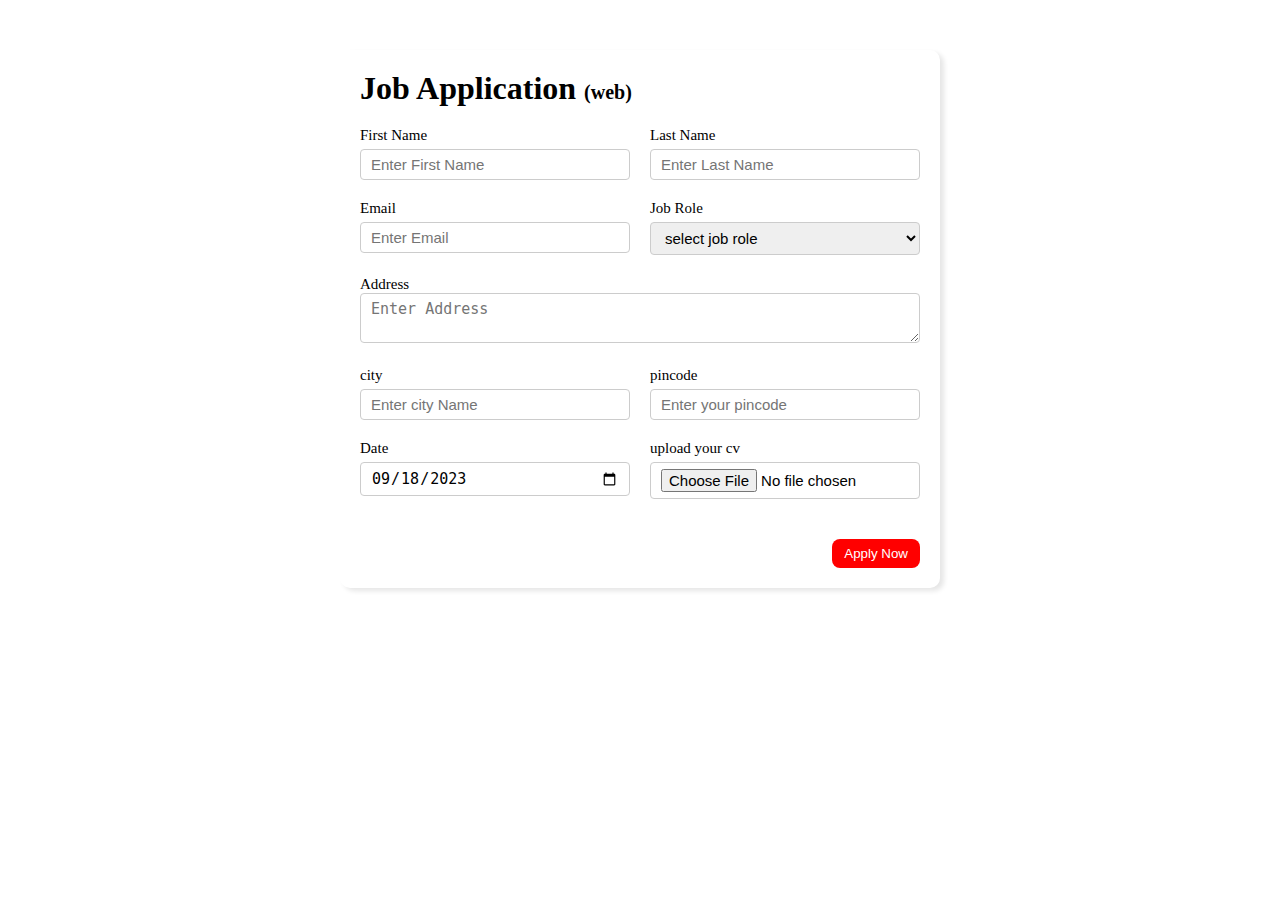
<file: p2index.html>
<!DOCTYPE html>
<html lang="en">
<head>
    <meta charset="UTF-8">
    <meta name="viewport" content="width=device-width, initial-scale=1.0">
    <title>job application</title>
    <link rel="stylesheet" href="p2style.css">
</head>
<body>
    <div class="container">
        <div class="apply_box">
            <h1>Job Application
                <span class="tittle_small">(web)</span>
            </h1>
            <form action="">
                <div class="form_container">
                    <div class="form_control">
                        <label for="First_Name">First Name</label>
                        <input id="First_Name"placeholder="Enter First Name">
                    </div>
                    <div class="form_control">
                        <label for="Last_Name">Last Name</label>
                        <input id="Last_Name"placeholder="Enter Last Name">
                </div>
                <div class="form_control">
                    <label for="Email">Email</label>
                    <input type="Email" id="Email"placeholder="Enter Email">
                </div>
                <div class="form_control">
                    <label for="job role">Job Role</label>
                   <select id="job_role">
                    <option value="">select job role</option>
                    <option value="Frontend">Frontend</option>
                    <option value="Backend">Backend</option>
                    <option vale="sales">sales</option>
                    <option value="managerial">managerial</option>
                   </select>
                </div>
                <div class="textarea_control">
                    <label for="Address">Address</label>
                   <textarea id="Address" name="Address" row="4" cols="50"placeholder="Enter Address"></textarea>
                </div>
                <div class="form_control">
                    <label for="city ">city</label>
                    <input id="city"placeholder="Enter city Name">
                </div>
                <div class="form_control">
                    <label for="pincode">pincode</label>
                    <input type="number" id="pincode"placeholder="Enter your pincode">
                </div>

                <div class="form_control">
                    <label for="date">Date</label>
                    <input value="2023-09-18" type="date" id="date">
                </div>
                <div class="form_control">
                    <label for="upload">upload your cv</label>
                    <input type="file" id="file" name="upload"/>
                </div>
                <div class="button_container">
                    <button type="submit">Apply Now</button>
                </div>

                   
            </form>


        </div>
    </div>
    
</body>
</html>
</file>
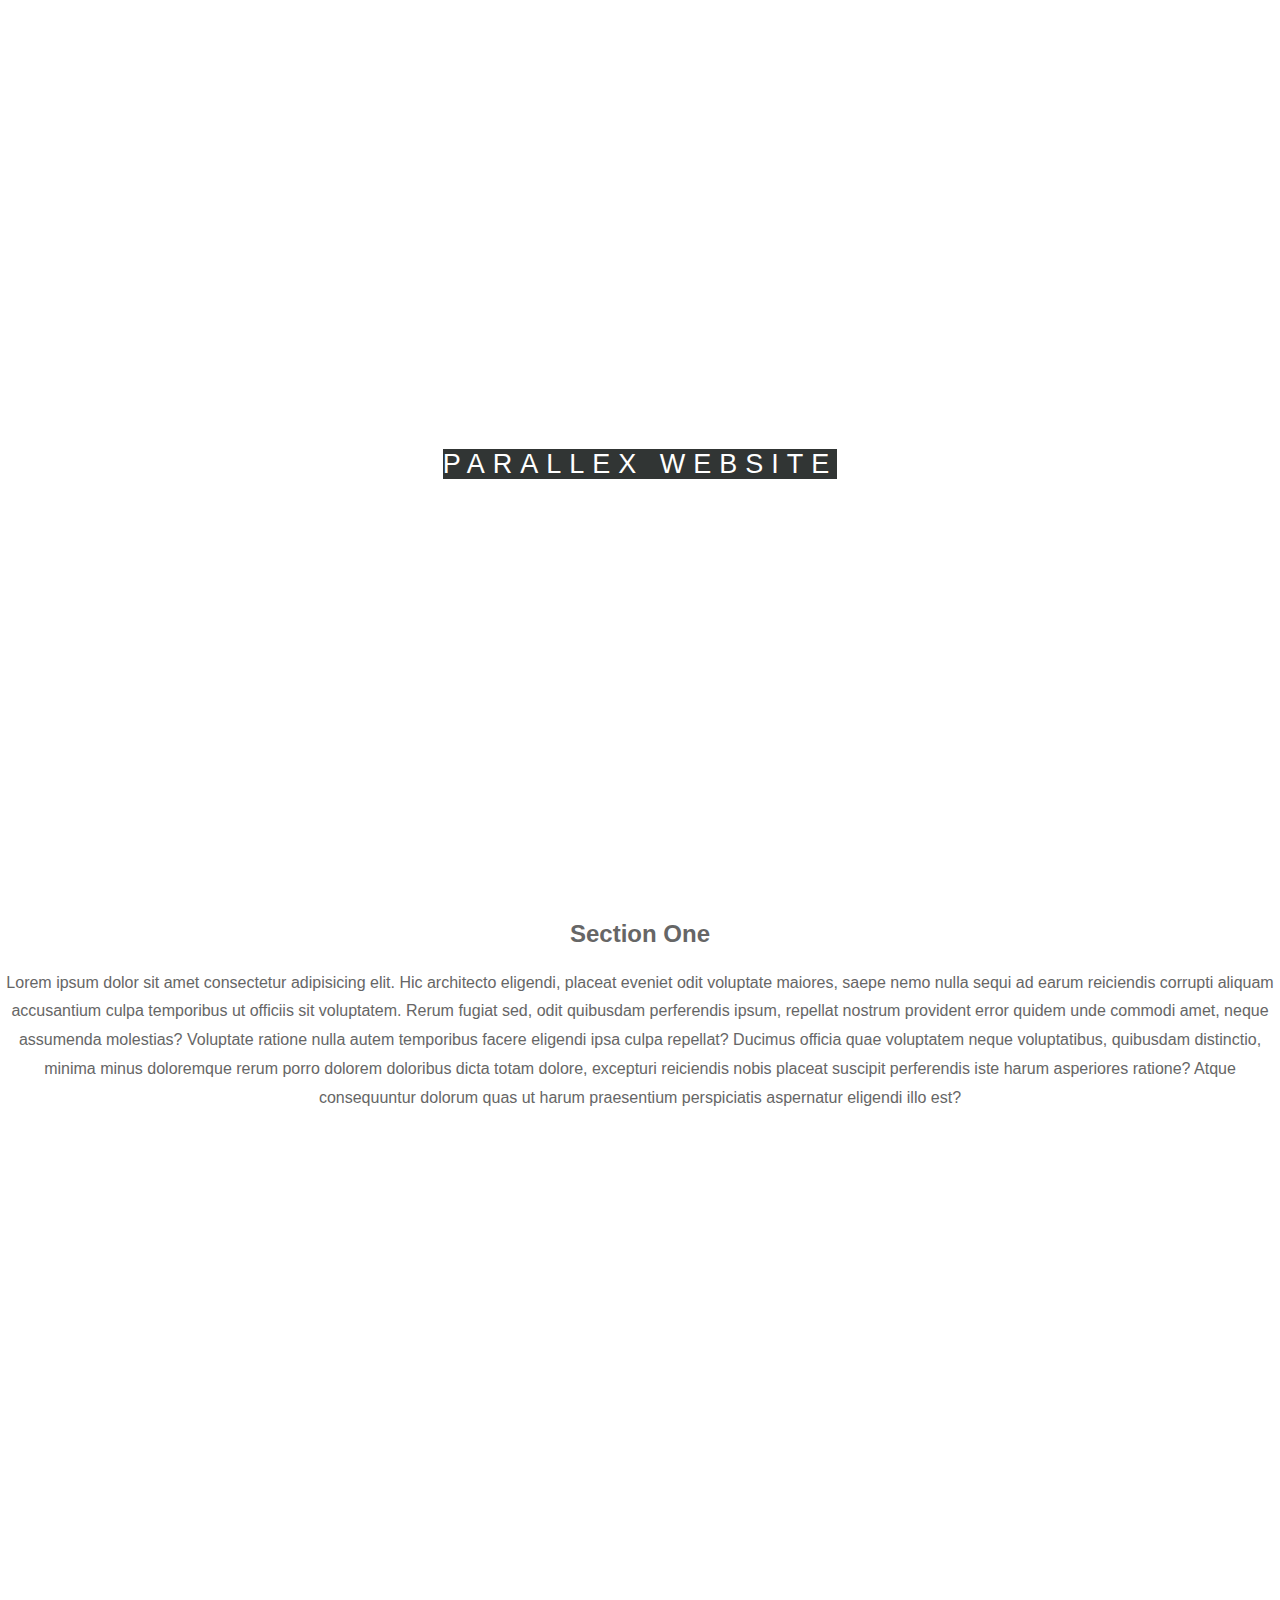
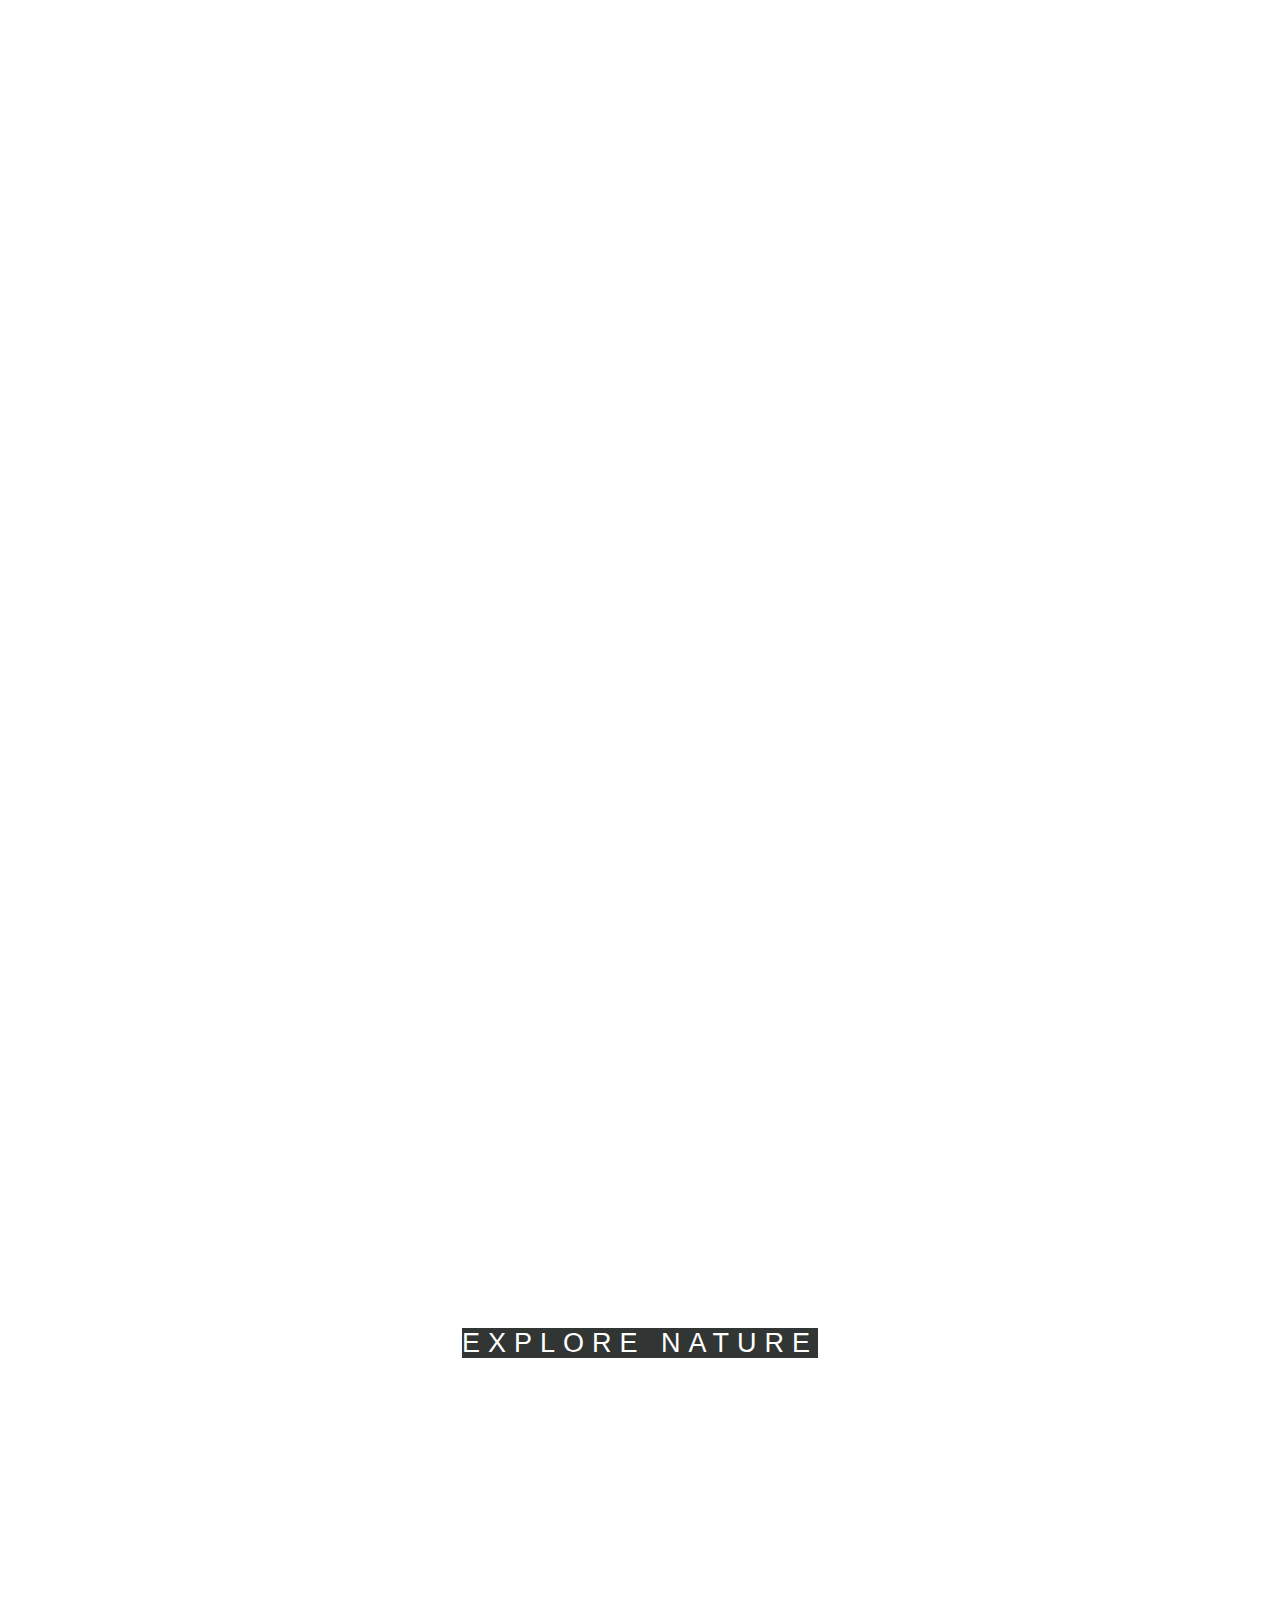
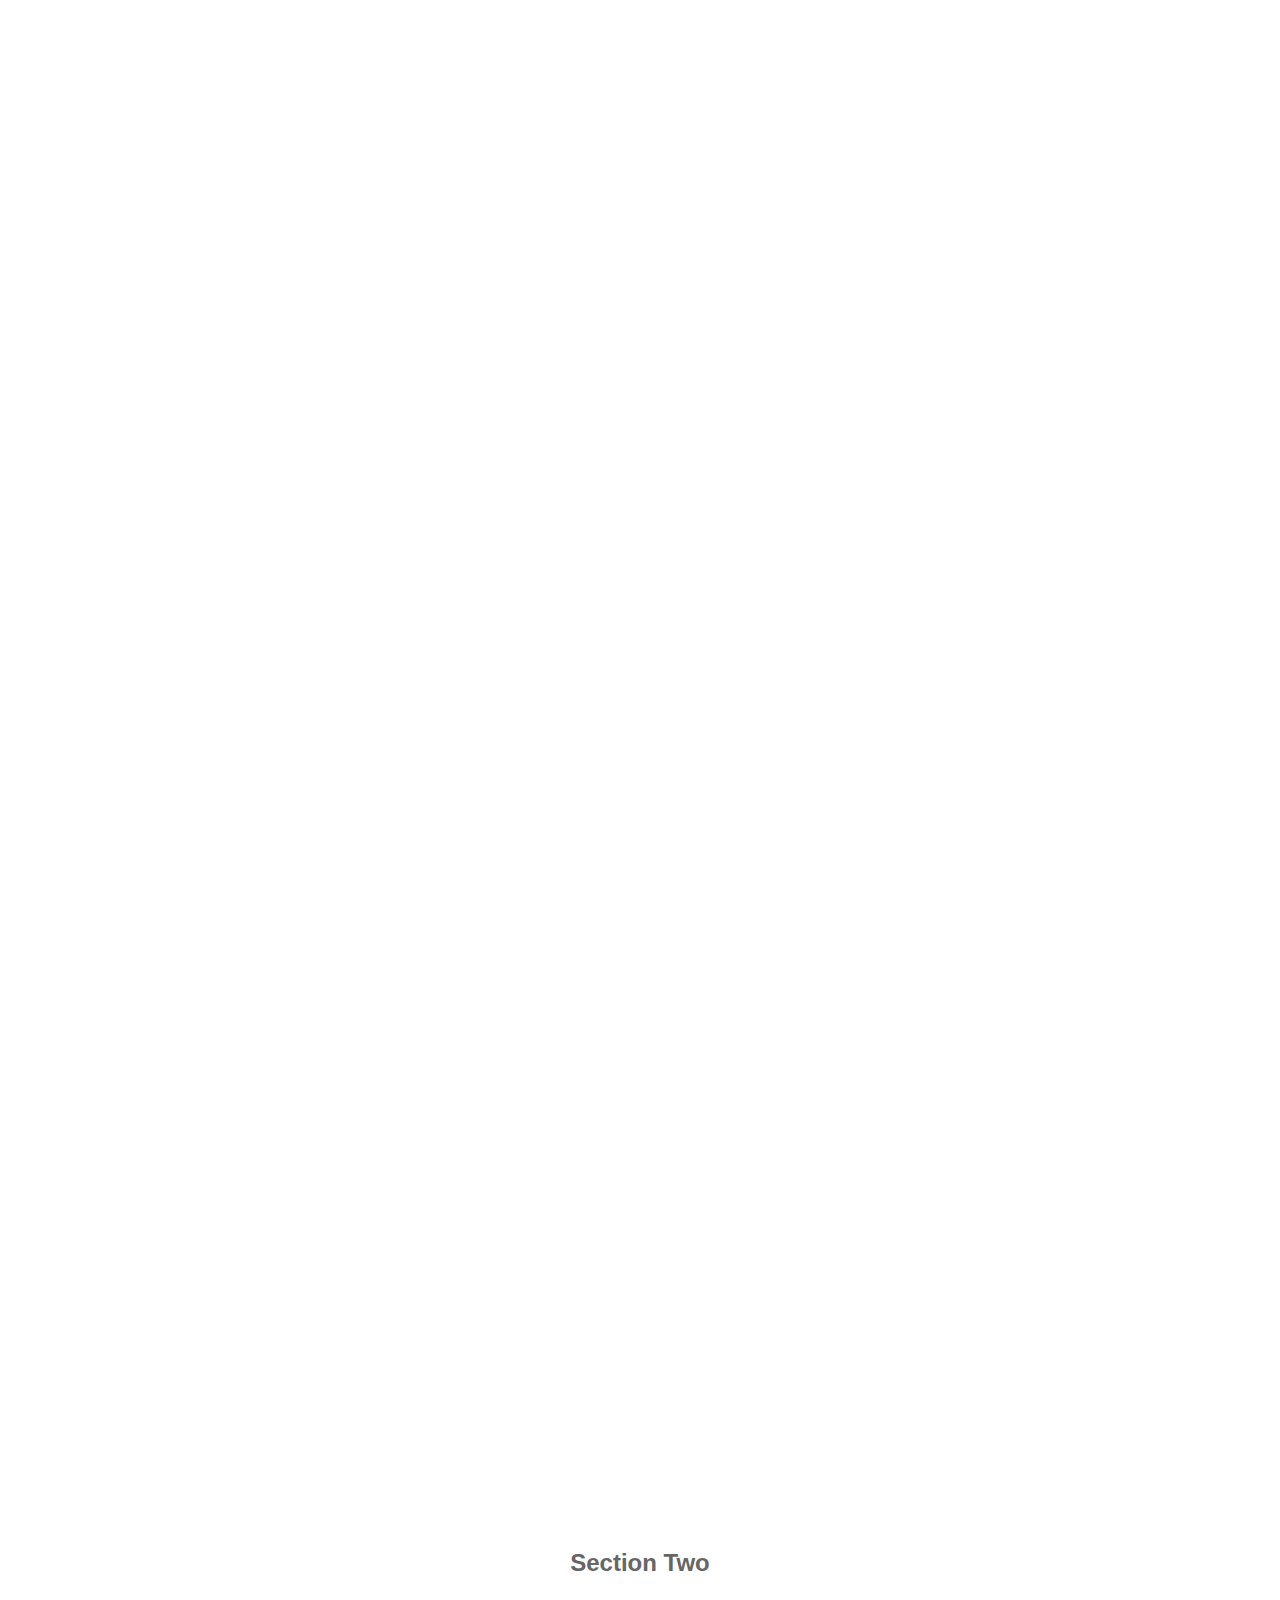
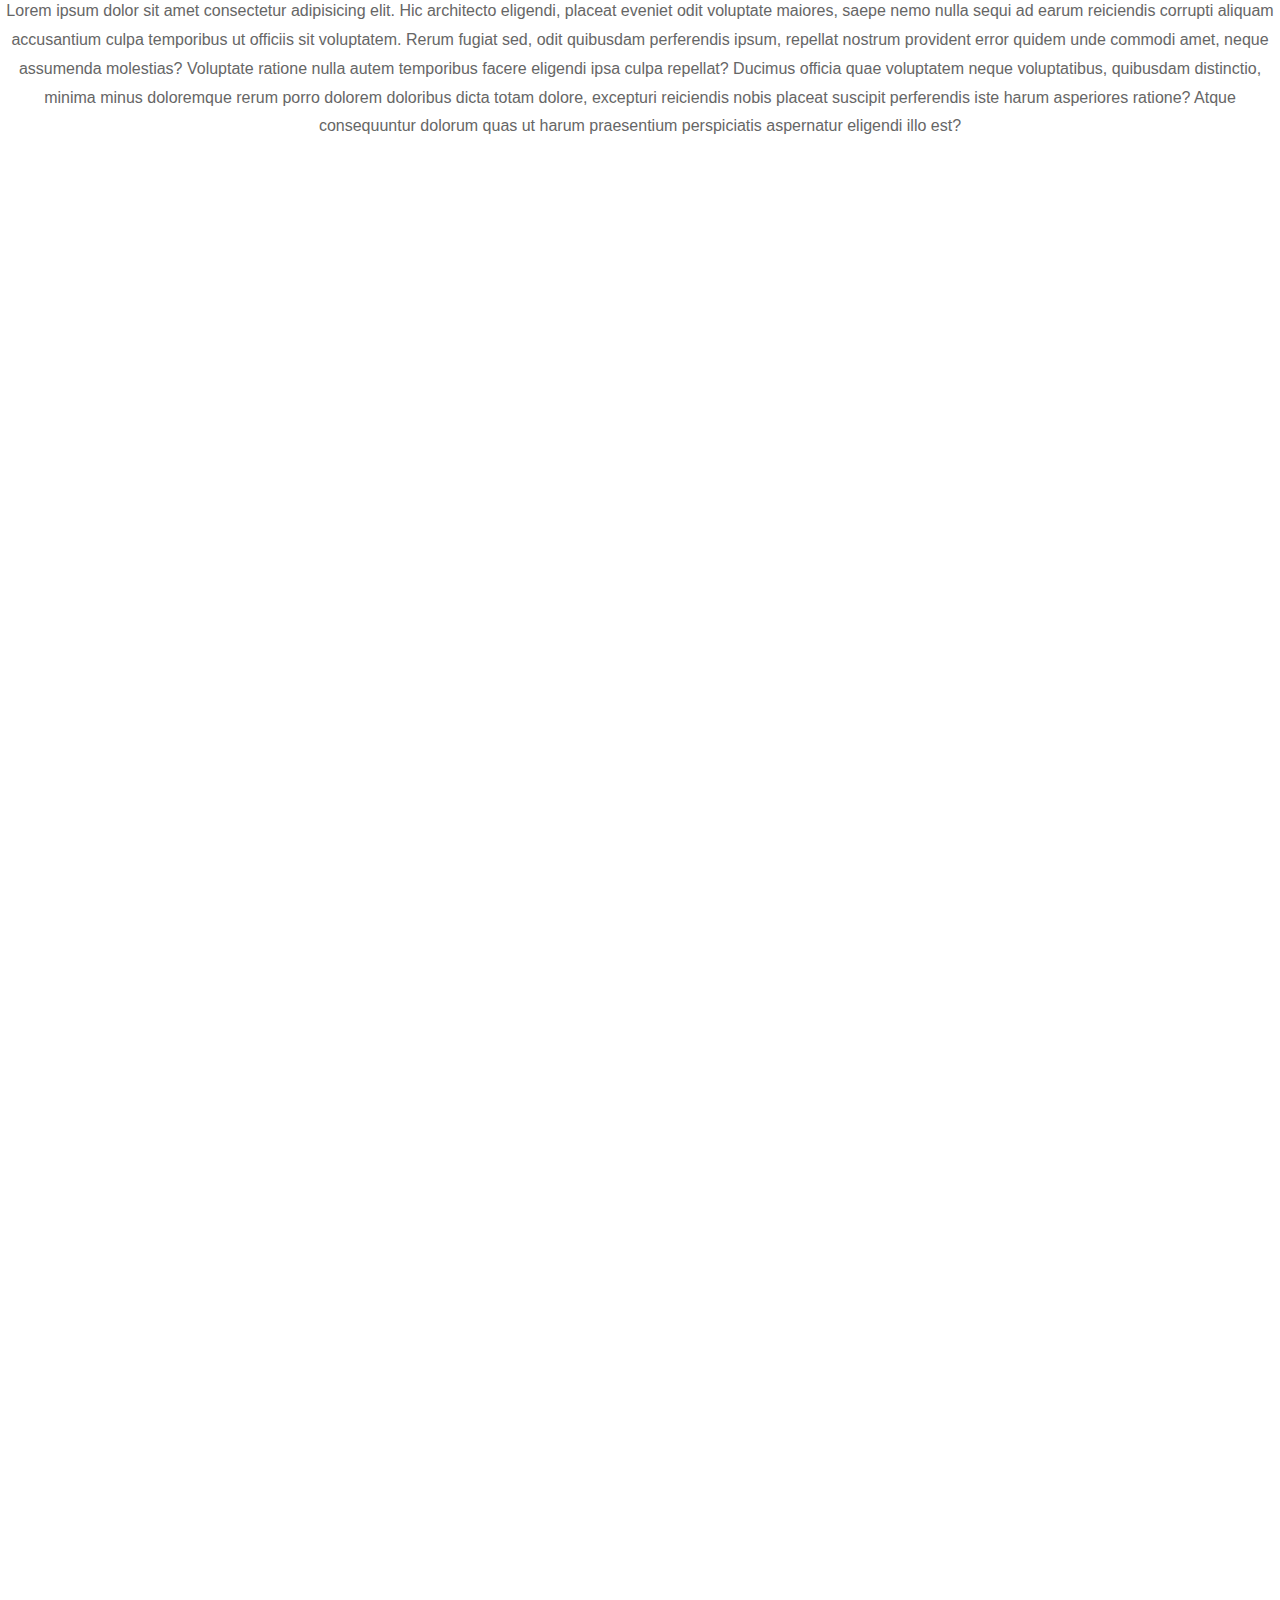
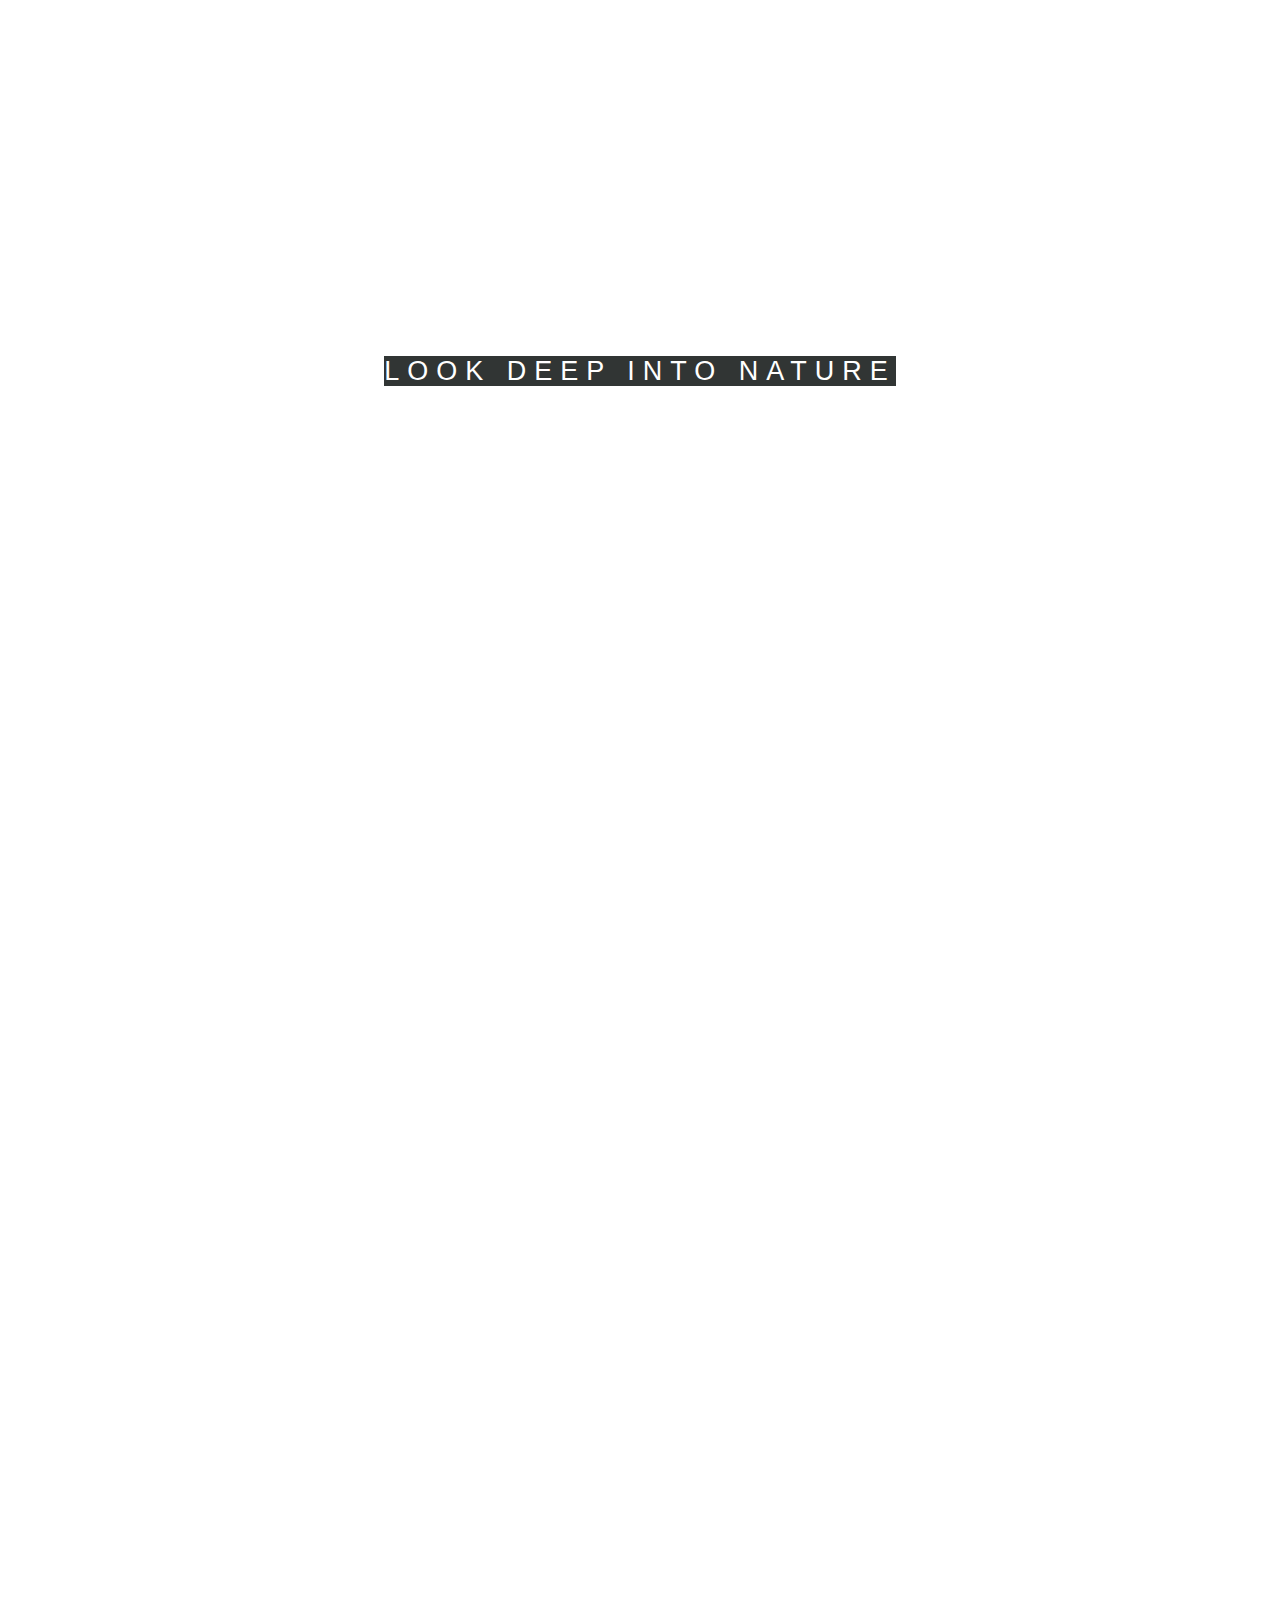
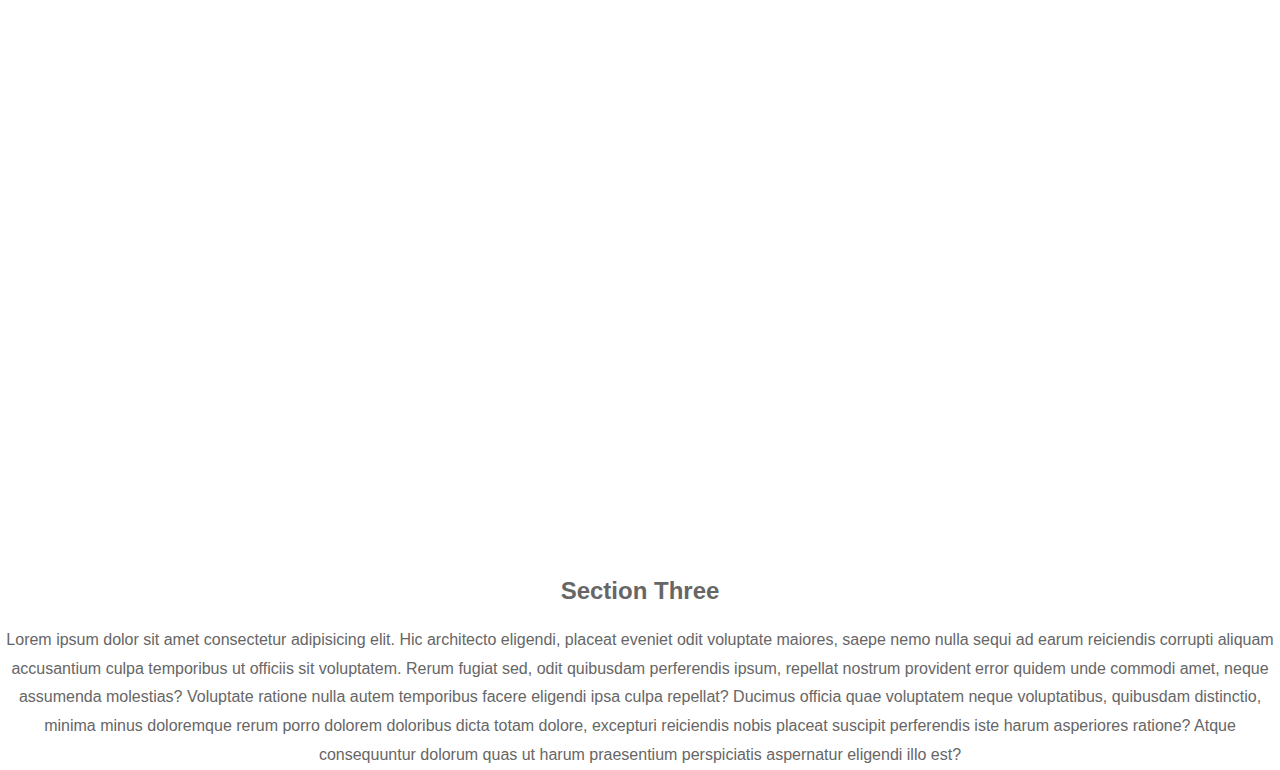
<file: p3index.html>
<!DOCTYPE html>
<html lang="en">
<head>
    <meta charset="UTF-8">
    <meta name="viewport" content="width=device-width, initial-scale=1.0">
    <title>parallex website</title>
    <link rel="stylesheet" href="p3style.css">
   
</head>
<body>
    <section class ="png1">
        <div class="ptext">
            <span class="textbg">Parallex Website</span>
        </div>
    </section>
    <section class="section section-light">
        <h2>Section One</h2>
        <p>Lorem ipsum dolor sit amet consectetur adipisicing elit. Hic architecto eligendi, placeat eveniet odit voluptate maiores, saepe nemo nulla sequi ad earum reiciendis corrupti aliquam accusantium culpa temporibus ut officiis sit voluptatem. Rerum fugiat sed, odit quibusdam perferendis ipsum, repellat nostrum provident error quidem unde commodi amet, neque assumenda molestias? Voluptate ratione nulla autem temporibus facere eligendi ipsa culpa repellat? Ducimus officia quae voluptatem neque voluptatibus, quibusdam distinctio, minima minus doloremque rerum porro dolorem doloribus dicta totam dolore, excepturi reiciendis nobis placeat suscipit perferendis iste harum asperiores ratione? Atque consequuntur dolorum quas ut harum praesentium perspiciatis aspernatur eligendi illo est?</p>
    </section>
    <section class ="png2">
        <div class="ptext">
            <span class="textbg">explore nature</span>
        </div>
    </section>
    <section class="section section-light">
        <h2>Section Two</h2>
        <p>Lorem ipsum dolor sit amet consectetur adipisicing elit. Hic architecto eligendi, placeat eveniet odit voluptate maiores, saepe nemo nulla sequi ad earum reiciendis corrupti aliquam accusantium culpa temporibus ut officiis sit voluptatem. Rerum fugiat sed, odit quibusdam perferendis ipsum, repellat nostrum provident error quidem unde commodi amet, neque assumenda molestias? Voluptate ratione nulla autem temporibus facere eligendi ipsa culpa repellat? Ducimus officia quae voluptatem neque voluptatibus, quibusdam distinctio, minima minus doloremque rerum porro dolorem doloribus dicta totam dolore, excepturi reiciendis nobis placeat suscipit perferendis iste harum asperiores ratione? Atque consequuntur dolorum quas ut harum praesentium perspiciatis aspernatur eligendi illo est?</p>
    </section>
    <section class ="png2">
        <div class="ptext">
            <span class="textbg">Look Deep Into Nature</span>
        </div>
    </section>
    <section class="section section-light">
        <h2>Section Three</h2>
        <p>Lorem ipsum dolor sit amet consectetur adipisicing elit. Hic architecto eligendi, placeat eveniet odit voluptate maiores, saepe nemo nulla sequi ad earum reiciendis corrupti aliquam accusantium culpa temporibus ut officiis sit voluptatem. Rerum fugiat sed, odit quibusdam perferendis ipsum, repellat nostrum provident error quidem unde commodi amet, neque assumenda molestias? Voluptate ratione nulla autem temporibus facere eligendi ipsa culpa repellat? Ducimus officia quae voluptatem neque voluptatibus, quibusdam distinctio, minima minus doloremque rerum porro dolorem doloribus dicta totam dolore, excepturi reiciendis nobis placeat suscipit perferendis iste harum asperiores ratione? Atque consequuntur dolorum quas ut harum praesentium perspiciatis aspernatur eligendi illo est?</p>
    </section>

       
</body>
</html>
</file>
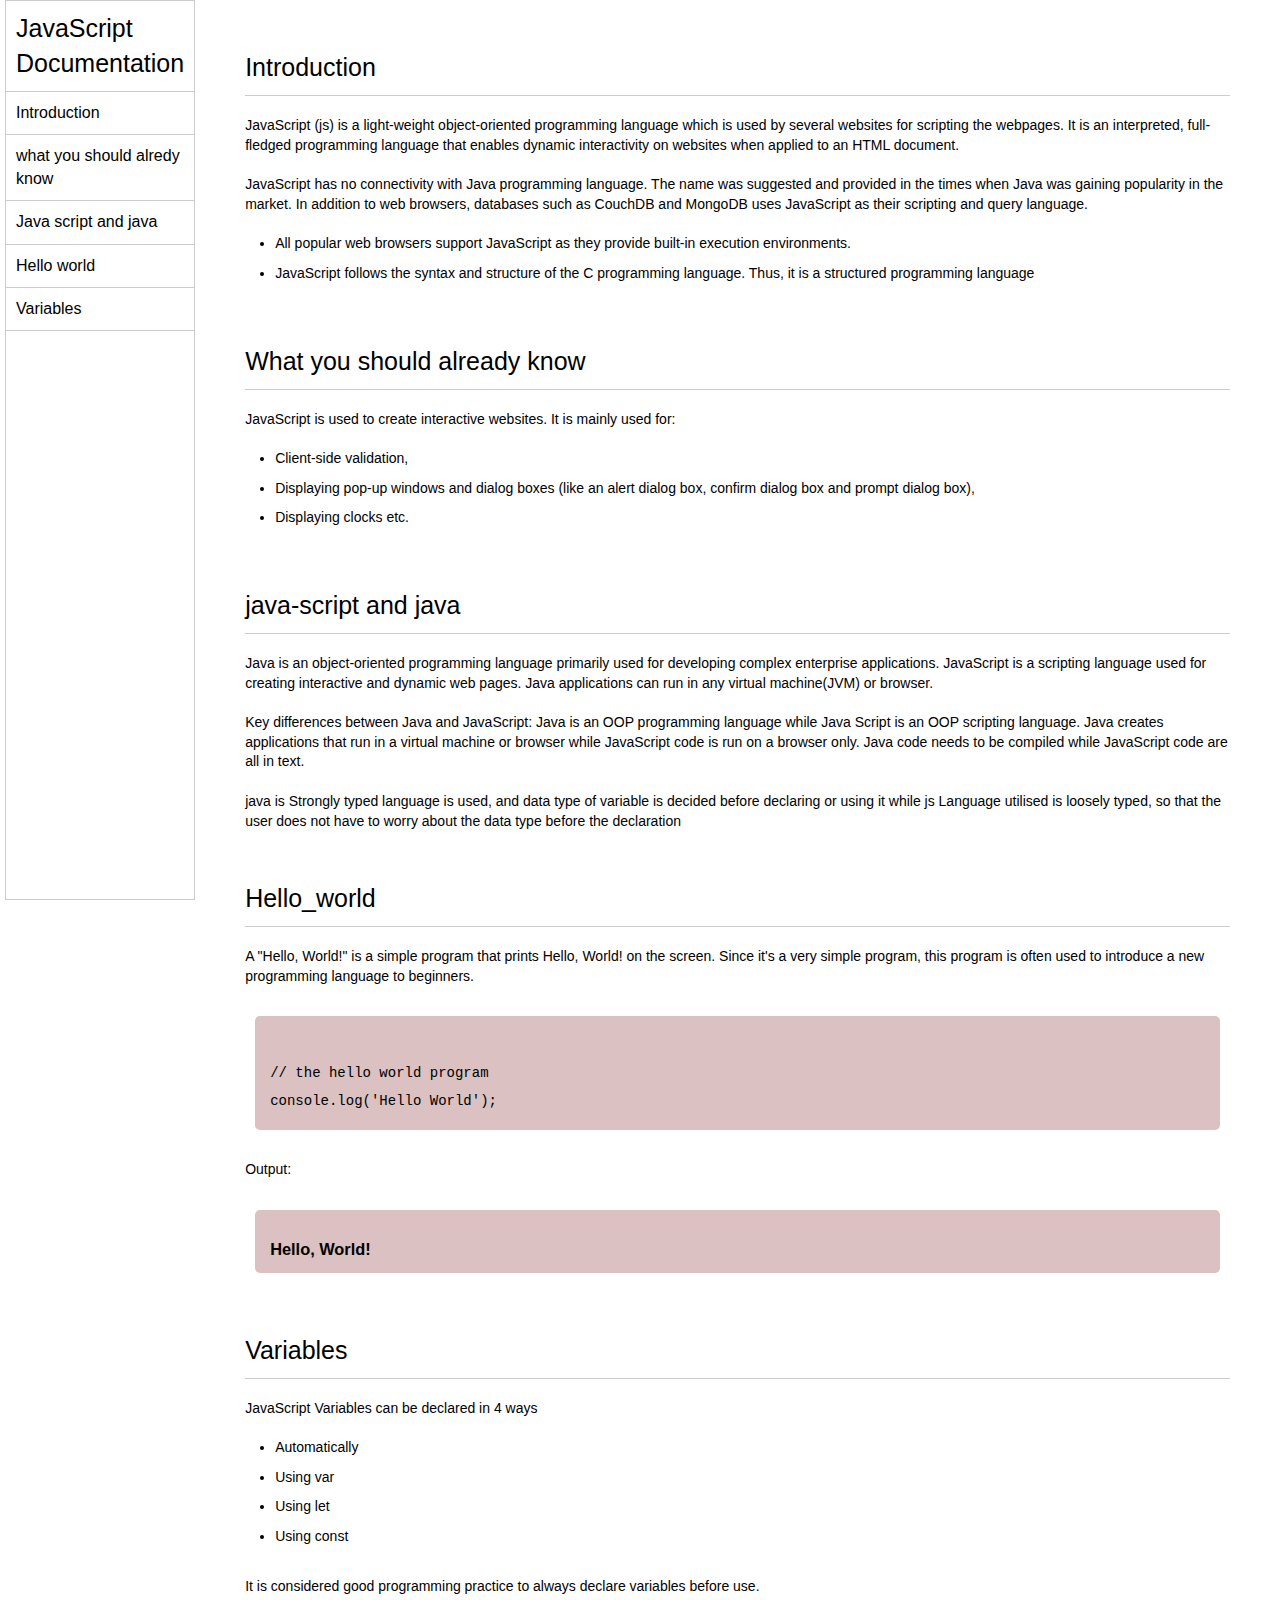
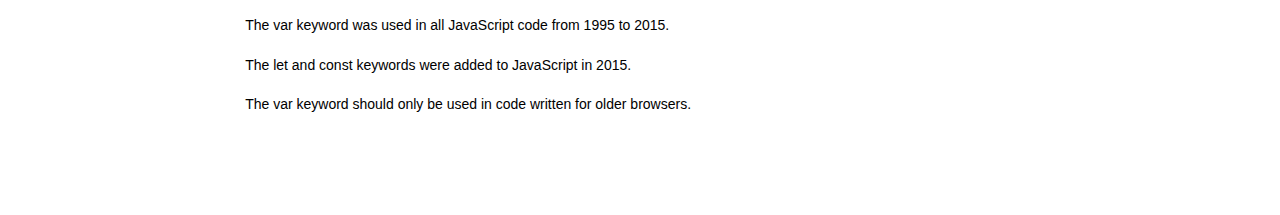
<file: p8index.html>
<!DOCTYPE html>
<html lang="en">
<head>
    <meta charset="UTF-8">
    <meta name="viewport" content="width=device-width, initial-scale=1.0">
    <title>Documentation website</title>
    <link rel="stylesheet" href="p8style.css">
</head>
<body>
    <header>
        <nav>
            <h1>JavaScript Documentation</h1>
            <ul>
                <a href="#Introduction"><li>Introduction</li></a>
                <a href="#what you should already know"><li>what you should alredy know</li></a>
                <a href="#java-script and java"><li>Java script and java</li></a>
                <a href="#Hello_world"><li>Hello world</li></a>
                <a href="#Variables"><li>Variables</li></a>
            </ul>
        </nav>
    </header>
    <main>
        <section id="Introduction">
            <h2>Introduction</h2>
            <article>
                <p> JavaScript (js) is a light-weight object-oriented programming language which is used by several websites for scripting the webpages. It is an interpreted, full-fledged programming language that enables dynamic interactivity on websites when applied to an HTML document.</p>
                <p>JavaScript has no connectivity with Java programming language. The name was suggested and provided in the times when Java was gaining popularity in the market. In addition to web browsers, databases such as CouchDB and MongoDB uses JavaScript as their scripting and query language.</p>
                <ul>
                    <li>All popular web browsers support JavaScript as they provide built-in execution environments.</li>
                      <li>JavaScript follows the syntax and structure of the C programming language. Thus, it is a structured programming language</li>
                </ul>
            </article>
        </section>

        <section id="what you should already know">
            <h2>What you should already know</h2>
            <article>
                <p>JavaScript is used to create interactive websites. It is mainly used for:</p>
                <ul>
                    <li>
                        Client-side validation,
                    </li>
                    <li>
                        Displaying pop-up windows and dialog boxes (like an alert dialog box, confirm dialog box and prompt dialog box),
                    </li>
                    <li>Displaying clocks etc.
                    </li>
                    </ul>
            </article>
        </section>

        <section id="java-script and java">
            <h2>java-script and java </h2>
            <article>
                <p>
                    Java is an object-oriented programming language primarily used for developing complex enterprise applications. JavaScript is a scripting language used for creating interactive and dynamic web pages. Java applications can run in any virtual machine(JVM) or browser.
                </p>
         
                <p>
                    Key differences between Java and JavaScript: Java is an OOP programming language while Java Script is an OOP scripting language. Java creates applications that run in a virtual machine or browser while JavaScript code is run on a browser only. Java code needs to be compiled while JavaScript code are all in text.
                </p>
            
                <p>
                   java is  Strongly typed language is used, and data type of variable is decided before declaring or using it while js Language utilised is loosely typed, so that the user does not have to worry about the data type before the declaration
                </p>
            </article>
        </section>

        <section id="Hello_world">
            <h2>Hello_world</h2>
            <article>
                A "Hello, World!" is a simple program that prints Hello, World! on the screen. Since it's a very simple program, this program is often used to introduce a new programming language to beginners.
                <code>
                    // the hello world program
                    console.log('Hello World');
                </code>

                <p> Output:
                  <h3><br> Hello, World!</p></h3>
            </article>
             </section>
        
             <section id="Variables">
                <h2>Variables</h2>
                <article>
                    <p>JavaScript Variables can be declared in 4 ways</p>
                    <ul>
                        <li>Automatically</li>
                        <li>Using var</li>
                        <li> Using let</li>
                        <li>Using const</li>
                    </ul>
                    <p>It is considered good programming practice to always declare variables before use.</p>
                    <p>The var keyword was used in all JavaScript code from 1995 to 2015.</p>
                    <p>The let and const keywords were added to JavaScript in 2015.</p>
                    <p>The var keyword should only be used in code written for older browsers.</p>
                </article>
             </section>
    </main>
</body>
</html>
</file>
<file: p2style.css>
*{
    margin: 0;
    padding:0;
    box-sizing: border-box;
  
   
}
.container{
    max-width: 900px;
    margin: 0 auto;
    
}
.apply_box{
    max-width:600px;
    padding:20px;
    background-color: white;
    margin:0 auto;
    margin-top: 50px;
    box-shadow: 4px 3px 5px rgba(1,1,1,0.1);
    border-radius: 10px;
    
}
.tittle_small{
   font-size:20px;
}
.form_container{
    margin-top:20px;
    display:grid;
    grid-template-columns:repeat(auto-fit,minmax(200px,1fr));
    gap:20px;
}
.form_control{
    display:flex;
    flex-direction: column;
}
.form_control:nth-child(odd) {
    grid-column: span 1;
}
.form_control:nth-child(even) {
    grid-column: span 1;
}
 label{
    font-size: 15px;
    margin-bottom: 5px;
 }
 input,select,textarea{
    padding: 6px 10px;
    border:1px solid #ccc;
    border-radius: 4px;
    font-size: 15px;

 }
 input:focus{
    outline-color: red;
 } 
 /* .button_container{

     flex-direction: column; 
    margin-top: 20px;
    
}

 button{
    display:flex; 
    justify-content: right;
    text-align: right;
 
    
    background-color: red;
    border:transparent solid 2px;
    padding:5px 10px;
    color:white;
    border-radius:8px;
    transition:0.3s ease-in;
   
    
 }
 button:hover{
    background-color: grey;
    border:2px solid red;
    color:black;
    transition:0.3s ease-out;
    cursor:pointer;
 } */
 /* .button_control {
    grid-column: span 2; 
    text-align: left;
    margin-top: 20px;
}

button {
    background-color: red;
    border: transparent solid 2px;
    padding: 5px 10px;
    color: white;
    border-radius: 8px;
    transition: 0.3s ease-in;
}

button:hover {
    background-color: grey;
    border: 2px solid red;
    color: black;
    transition: 0.3s ease-out;
    cursor: pointer;
}
  */

  .button_container {
    grid-column: span 2; /* Span both columns for the button */
    text-align: right;
    margin-top: 20px;
}

button {
    background-color: red;
    border: transparent solid 2px;
    padding: 5px 10px;
    color: white;
    border-radius: 8px;
    transition: 0.3s ease-in;
}

button:hover {
    background-color: grey;
    border: 2px solid red;
    color: black;
    transition: 0.3s ease-out;
    cursor: pointer;
}

 .textarea_control{
    grid-column: 1/span 2;
 }
 .textarea_control textarea{
    width :100%;

 }

 @media(max-width:450px){
    .textarea_control{
        grid-column: 1/span 1;
    } 
}
</file>
<file: p3style.css>
html,body{
    height:100%;
    margin:0;
    font-size: 16px;
    font-family: "loto",sans-serif;
    font-weight: 400;
    line-height:1.8em;
    color:#666;
}
.png1{
    background-image: url(https://images.unsplash.com/photo-1420593248178-d88870618ca0?ixlib=rb-4.0.3&ixid=M3wxMjA3fDB8MHxzZWFyY2h8NHx8bmF0dXJhbHxlbnwwfHwwfHx8MA%3D%3D&w=1000&q=80);
    min-height: 100%;
    position:relative;
    background-position: center;
    background-size: cover;
    background-repeat: no-repeat;

}
.png2{
    background-image: url(https://images.unsplash.com/photo-1420593248178-d88870618ca0?ixlib=rb-4.0.3&ixid=M3wxMjA3fDB8MHxzZWFyY2h8NHx8bmF0dXJhbHxlbnwwfHwwfHx8MA%3D%3D&w=1000&q=80);
    min-height: 400%;
}
.png3{
    background-image: url(https://encrypted-tbn0.gstatic.com/images?q=tbn:ANd9GcSpgUHI4QY359Y_rn-iIXkqKfIYpAWY7yWJcMlL2qxS1A&s);
    min-height: 400%;
}
.png1,.png2,.png3{
    position:relative;
    background-position: center;
    background-size: cover;
    background-repeat: no-repeat;
    background-attachment:fixed;


}
.ptext{
    position:absolute;
    top:50%;
    width:100%;
    text-align: center;
    color:black;
    font-size:27px;
    letter-spacing:8px;
    text-transform:uppercase;
}
.textbg{
background: #313534;
color:white;
}

.section{
    padding:50px,80px;
    text-align:center;

}
section-light{
    background-color: #f4f4f4;
    color:#666;
}
</file>
<file: p8style.css>
*{
    margin:0;
    padding:0;
    box-sizing: border-box;
}

html,body{
    font-family: Arial, Helvetica, sans-serif;
    font-weight: 300;
    line-height: 1.4;
    scroll-behavior: smooth;
}
a{
    text-decoration: none;
}
body{
    display:flex;
    scroll-behavior: smooth;
}

header{
    border:1px solid #ccc;
    height:100vh;
  margin-left: 5px;
}
nav h1{
    font-size: 25px;
    font-weight: 500;
    padding:10px;
     border-bottom: 1px solid #ccc;
     transition: transform .2s;
}
nav h1:hover{
    transform: scale(1.02);
    /* transition:0.3s ease-in; */
    background-color: rgba(240, 216, 216, 0.459);
}
nav ul{
    list-style: none;
}
nav ul li{
    border-bottom:1px solid #ccc;
    padding:10px;
    color:black;
    transition: transform .2s;
}

nav ul li:hover{
    background-color: grey;
    transition:0.3s ease-in-out;
    transform: scale(1.02);
   
}
main{
    padding:50px;
    max-width: 1200px;

}
section{
    margin-bottom: 50px; 
}
section article{
    font-size:14px;
    display:flex;
    flex-direction: column;
    gap:20px;


}
section article ul{
    margin-left: 30px;
}
section article ul li{
    margin-bottom: 10px;
}
section h2{
    padding-bottom: 10px;
    font-size: 25px;
    font-weight: 200;
    border-bottom:1px solid #ccc;
    margin-bottom: 20px;
}
code{
    white-space: pre-line;
    line-height: 2;
    background-color: rgb(219, 193, 193);
    padding :15px;
    margin:10px;
    border-radius: 5px;
}
h3{
    white-space: pre-line;
    line-height: 1;
    background-color: rgb(219, 193, 193);
    padding :15px;
    margin:10px;
    border-radius: 5px;

}
@media(max-width:480px){
    body{
        flex-direction: column;
    }
    header{
        height:200px;
        overflow: hidden;
        overflow-y: scroll;
    }
}
</file>
